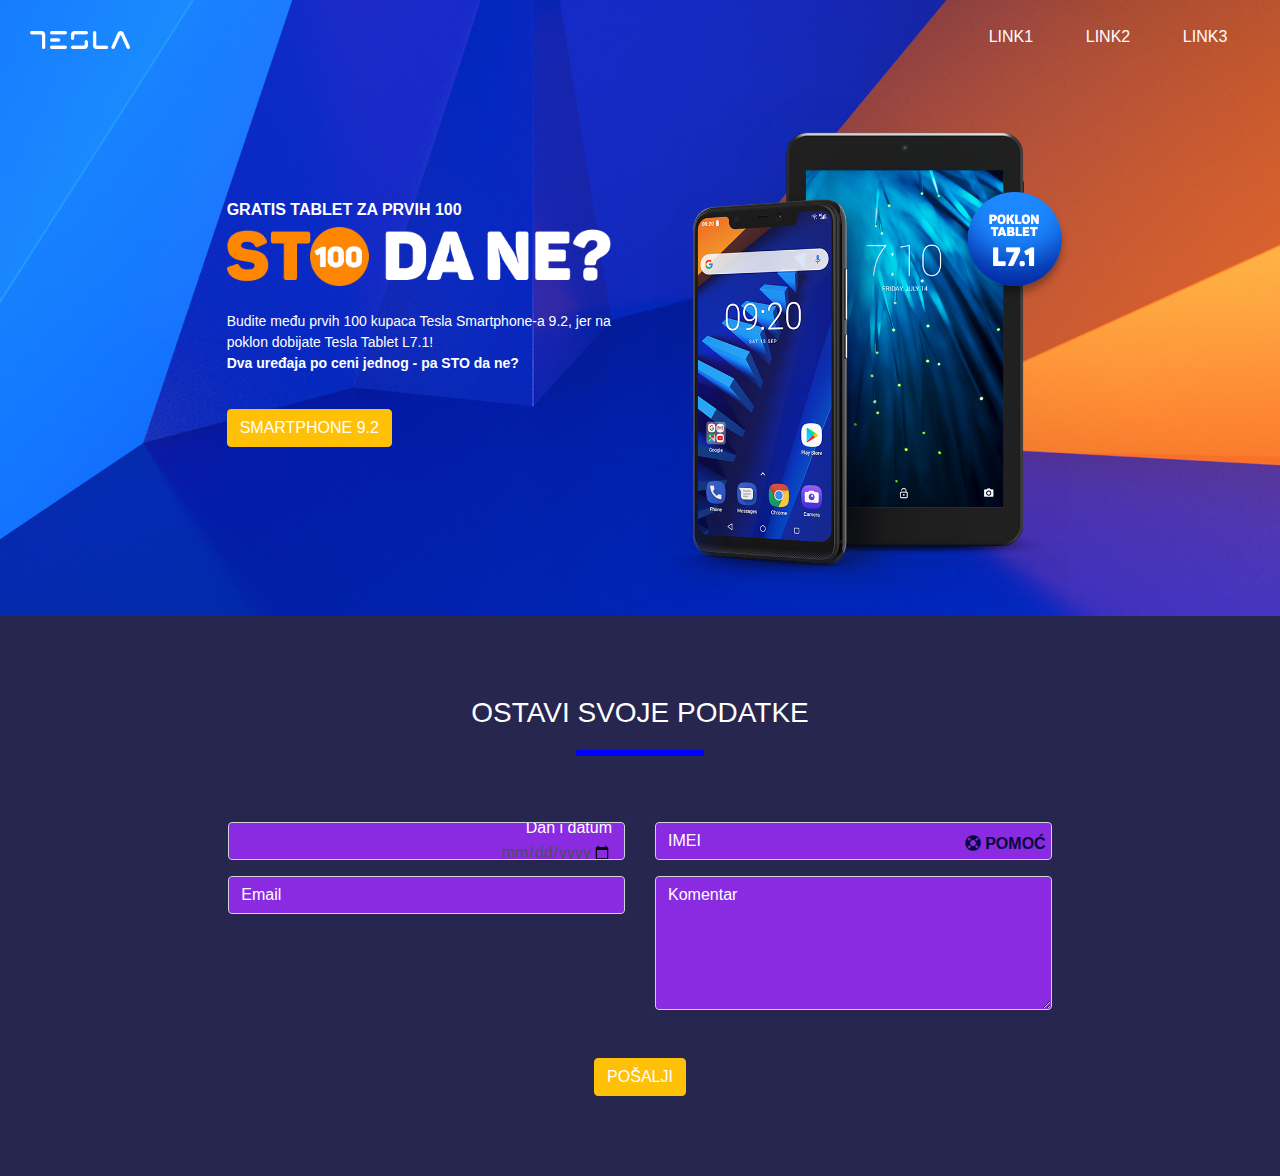
<file: tesla_poklanja/index.html>
<!DOCTYPE html>
<html lang="sr">

<head>
    <meta charset="UTF-8">
    <meta name="viewport" content="width=device-width, initial-scale=1.0">
    <meta http-equiv="X-UA-Compatible" content="ie=edge">
    <link rel="stylesheet" href="https://stackpath.bootstrapcdn.com/bootstrap/4.3.1/css/bootstrap.min.css">
    <script src="https://code.jquery.com/jquery-3.3.1.slim.min.js"></script>
    <script src="https://cdnjs.cloudflare.com/ajax/libs/popper.js/1.14.7/umd/popper.min.js"></script>
    <script src="https://stackpath.bootstrapcdn.com/bootstrap/4.3.1/js/bootstrap.min.js"></script>
    <link rel="stylesheet" href="https://use.fontawesome.com/releases/v5.8.1/css/all.css">
    <link rel="stylesheet" href="style.css">
    <link rel="icon" href="img/favicon.png" type="image/gif">
    <title>Tesla poklanja</title>
</head>

<body>

    <div class="upper-half">

        <nav>
            <div class="logo">
                <img src="img/tesla-logo.png" alt="logo">
            </div>
            <ul class="nav-links">
                <li><a href="#">LINK1</a></li>
                <li><a href="#">LINK2</a></li>
                <li><a href="#">LINK3</a></li>
            </ul>
            <div class="burger">
                <div class="line1"></div>
                <div class="line2"></div>
                <div class="line3"></div>
            </div>
        </nav>

        <div class="row txt pl-3">
            <div class="offset-md-2 col-xs-12 col-md-4 text-white mt-5 px-0 a">
                <b>GRATIS TABLET ZA PRVIH 100</b>
                <img src="img/sto-da-ne.png" alt="sto" id="sto">
                <p class="par">Budite među prvih 100 kupaca Tesla Smartphone-a 9.2,
                    jer na poklon dobijate Tesla Tablet L7.1!<br>
                    <b>Dva uređaja po ceni jednog - pa STO da ne?</b>
                </p>
                <a class="btn btn-warning text-white" href="details.html">SMARTPHONE 9.2</a>
            </div>
            <div class="col-xs-12 col-md-4 px-0">
                <img src="img/tel-tab.png" alt="fon" style="max-width:100%">
            </div>
        </div>
    </div>

    <div class="lower-half text-white">
        <form>
            <h3>OSTAVI SVOJE PODATKE</h3>
            <hr>
            <div class="row">
                <div class="offset-md-2 offset-xs-3 col-md-4 col-xs-6">
                    <input type="date" class="form-control mt-3" placeholder="Dan i datum">
                </div>
                <div class="col-md-4 col-xs-6">
                    <input type="text" class="form-control mt-3" placeholder="IMEI" required>
                    <span><i class="fas fa-life-ring help" title="IMEI broj će se pojaviti na ekranu nakon što ukucate *#06#">
                            <span class="sp"> POMOĆ</span>
                        </i></span>
                </div>
            </div>
            <div class="row">
                <div class="offset-md-2 offset-xs-3 col-md-4 col-xs-6">
                    <input type="email" class="form-control mt-3" placeholder="Email" required>
                    <div class="g-recaptcha mt-3" id="rcaptcha" data-sitekey="site key"></div>
                    <span id="captcha" style="color:red"></span>
                </div>
                <div class="col-md-4 col-xs-6">
                    <textarea class="form-control mt-3" placeholder="Komentar" cols="30" rows="5"></textarea>
                </div>
            </div>
            <button class="btn btn-warning text-white mt-5">POŠALJI</button>
        </form>
    </div>

    <script src='app.js'></script>
    <script src='https://www.google.com/recaptcha/api.js'></script>

</body>

</html>
</file>
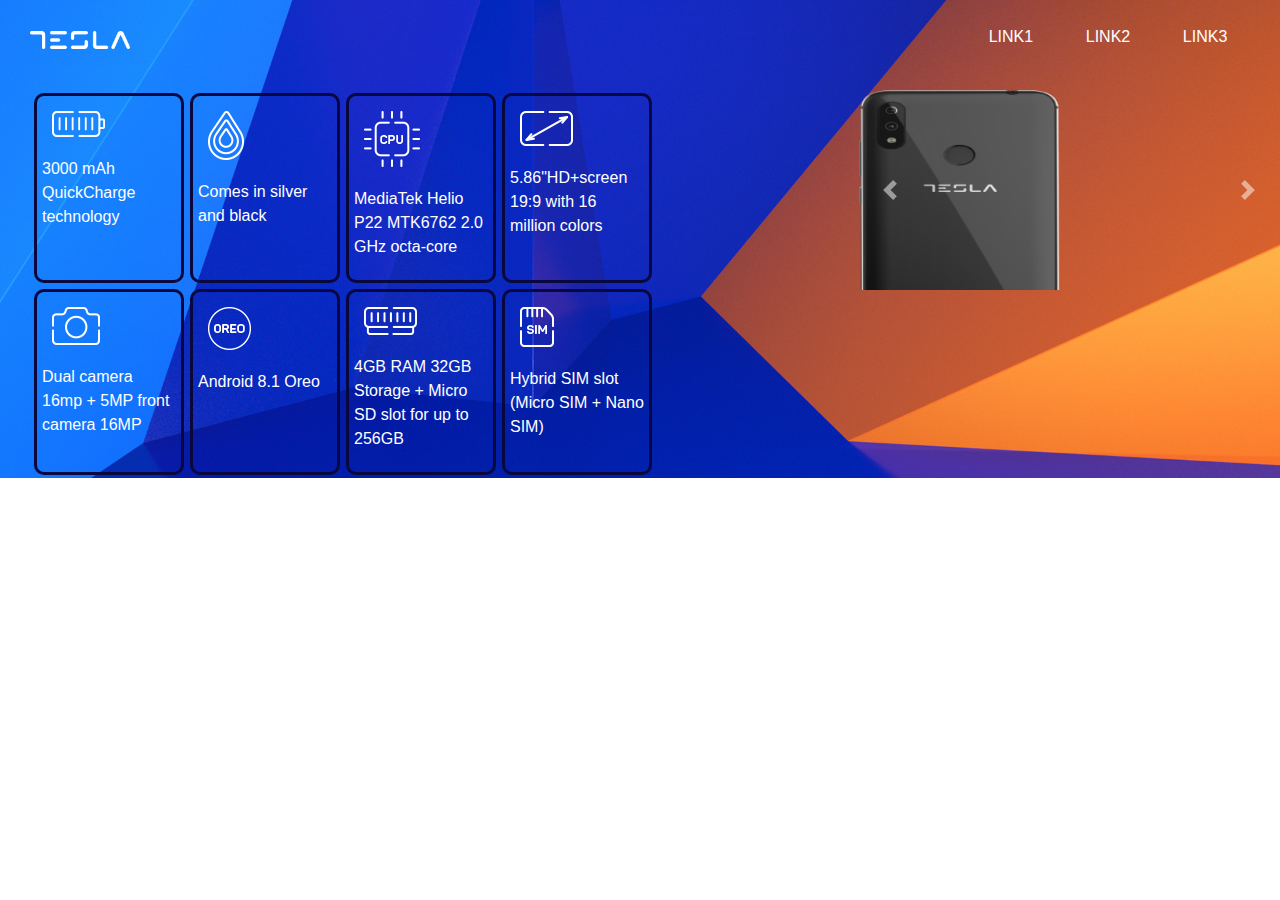
<file: tesla_poklanja/details.html>
<!DOCTYPE html>
<html lang="sr">

<head>
    <meta charset="UTF-8">
    <meta name="viewport" content="width=device-width, initial-scale=1.0">
    <meta http-equiv="X-UA-Compatible" content="ie=edge">
    <link rel="stylesheet" href="https://stackpath.bootstrapcdn.com/bootstrap/4.3.1/css/bootstrap.min.css">
    <script src="https://code.jquery.com/jquery-3.3.1.slim.min.js"></script>
    <script src="https://cdnjs.cloudflare.com/ajax/libs/popper.js/1.14.7/umd/popper.min.js"></script>
    <script src="https://stackpath.bootstrapcdn.com/bootstrap/4.3.1/js/bootstrap.min.js"></script>
    <link rel="stylesheet" href="https://use.fontawesome.com/releases/v5.8.1/css/all.css">
    <link rel="stylesheet" href="style.css">
    <link rel="icon" href="img/favicon.png" type="image/gif">
    <title>Tesla poklanja</title>
</head>

<body>
    <div class="upper-half">

        <nav>
            <div class="logo">
                <a href="index.html"><img src="img/tesla-logo.png" alt="logo"></a>
            </div>
            <ul class="nav-links">
                <li><a href="#">LINK1</a></li>
                <li><a href="#">LINK2</a></li>
                <li><a href="#">LINK3</a></li>
            </ul>
            <div class="burger">
                <div class="line1"></div>
                <div class="line2"></div>
                <div class="line3"></div>
            </div>
        </nav>

        <div class="row txt pl-3">
            <div class="col-md-8">
                <div class="row">
                    <div class="col-md-2 fg">
                        <img src="icon/battery.png">
                        <p>3000 mAh QuickCharge technology</p>
                    </div>
                    <div class="col-md-2 fg">
                        <img src="icon/color.png">
                        <p>Comes in silver and black</p>
                    </div>
                    <div class="col-md-2 fg">
                        <img src="icon/cpu.png">
                        <p>MediaTek Helio P22 MTK6762 2.0 GHz octa-core</p>
                    </div>
                    <div class="col-md-2 fg">
                        <img src="icon/display.png">
                        <p>5.86"HD+screen 19:9 with 16 million colors</p>
                    </div>
                </div>
                <div class="row">
                    <div class="col-md-2 fg">
                        <img src="icon/dual-cam.png">
                        <p>Dual camera 16mp + 5MP front camera 16MP</p>
                    </div>
                    <div class="col-md-2 fg">
                        <img src="icon/oreo.png">
                        <p>Android 8.1 Oreo</p>
                    </div>
                    <div class="col-md-2 fg">
                        <img src="icon/ram.png">
                        <p>4GB RAM 32GB Storage + Micro SD slot for up to 256GB</p>
                    </div>
                    <div class="col-md-2 fg">
                        <img src="icon/sim.png">
                        <p>Hybrid SIM slot (Micro SIM + Nano SIM)</p>
                    </div>
                </div>
            </div>
            <div class="col-xs-12 col-md-4 px-0">
                <div id="carouselExampleControls" class="carousel slide" data-ride="carousel">
                    <div class="carousel-inner">
                        <div class="carousel-item active">
                            <img class="d-block w-100" src="smartphone 9.2/sp-battery.png" alt="First slide">
                        </div>
                        <div class="carousel-item">
                            <img class="d-block w-100" src="smartphone 9.2/smartphone-slider.png" alt="Second slide">
                        </div>
                        <div class="carousel-item">
                            <img class="d-block w-100" src="smartphone 9.2/smartphone-sim.png" alt="Third slide">
                        </div>
                    </div>
                    <a class="carousel-control-prev" href="#carouselExampleControls" role="button" data-slide="prev">
                        <span class="carousel-control-prev-icon" aria-hidden="true"></span>
                        <span class="sr-only">Previous</span>
                    </a>
                    <a class="carousel-control-next" href="#carouselExampleControls" role="button" data-slide="next">
                        <span class="carousel-control-next-icon" aria-hidden="true"></span>
                        <span class="sr-only">Next</span>
                    </a>
                </div>
            </div>
        </div>
    </div>

    <script src='app.js'></script>

</body>

</html>
</file>
<file: tesla_poklanja/style.css>
.upper-half {
    background-image: url("img/bg.jpg");
    background-repeat: no-repeat;
    background-size: cover;
}

.row {  /* !!! */
    margin: 0;
    padding: 0;
}

/* NAVBAR ====================================== */

nav {
    display: flex;
    justify-content: space-between;
    align-items: center;
    min-height: 10vh;
}

.logo {
    padding-left: 30px;
    width: 200px;
}

.logo img {
    width: 100px;
    margin-bottom: 10px;
}

.nav-links {
    list-style: none;
    display: flex;
    justify-content: space-evenly;
    width: 30%;
}

.nav-links a {
    color: white;
    text-decoration: none;
}

.nav-links a:hover, .nav-links a:active {
    color: gold;
}

.burger {
    display: none;
}

.burger div {
    width: 25px;
    height: 3px;
    background-color: white;
    margin: 5px;
    transition: all .3s ease;
}

@media screen and (max-width:600px) {
    body {
        overflow-x: hidden;
    }
    .nav-links {
        position: absolute;
        right: 0;
        top: 8vh;
        height: 30vh;
        display: flex;
        flex-direction: column;
        align-items: center;
        background-color: rgba(38, 38, 78, .9);
        z-index: 1;
        transform: translateX(100%);
        transition: .5s ease-in;
    }
    .nav-links a:hover, .nav-links a:active {
        color: gold;
    }
    .burger {
        display: block;
        margin-right: 25px;
        cursor: pointer;
    }
    .box {
        width: 40%;
    }
}

.nav-active {
    transform: translateX(0%);
}

.toggle .line1 {
    transform: rotate(-45deg) translate(-5px, 6px);
}

.toggle .line2 {
    opacity: 0;
}

.toggle .line3 {
    transform: rotate(45deg) translate(-5px, -6px);
}

/* ============================================= */

.a {
    padding: 60px 5px 5px;
}

#sto {
    display: block;
    min-width: 235px;
    width: 30vw;
    margin: 5px 0 25px;
}

.par {
    font-size: 14px;
    margin-bottom: 35px;
}

.lower-half {
    background-color: rgb(38, 38, 78);
}

form {
    text-align: center;
    padding: 80px 0;
}

hr {
    border: 3px solid blue;
    border-radius: 2px;
    margin: 20px 45vw 50px;
}

.form-control {
    background-color: blueviolet;
}

::placeholder {
    color: white !important;
}

input[type=date] {
    text-align: right;
}

input[type="date"]:before {
    color: white;
    content: attr(placeholder) !important;
}

.help {
    float: right;
    margin-right: 6px;
    margin-top: -25px;
    /* position: relative; */
    z-index: 1;
    color: rgb(8, 8, 63);
}

.sp {
    font-family: sans-serif;
}

.fg {
    border: 3px solid rgb(8, 8, 63);
    border-radius: 10px;
    padding: 5px;
    margin: 3px;
    color: white;
    min-width: 150px;
    
}

.fg img {
    padding: 10px 0 20px 10px;
}

.d-block {
    display: block !important;
    width: 200px !important;
    height: 200px !important;
}
</file>
